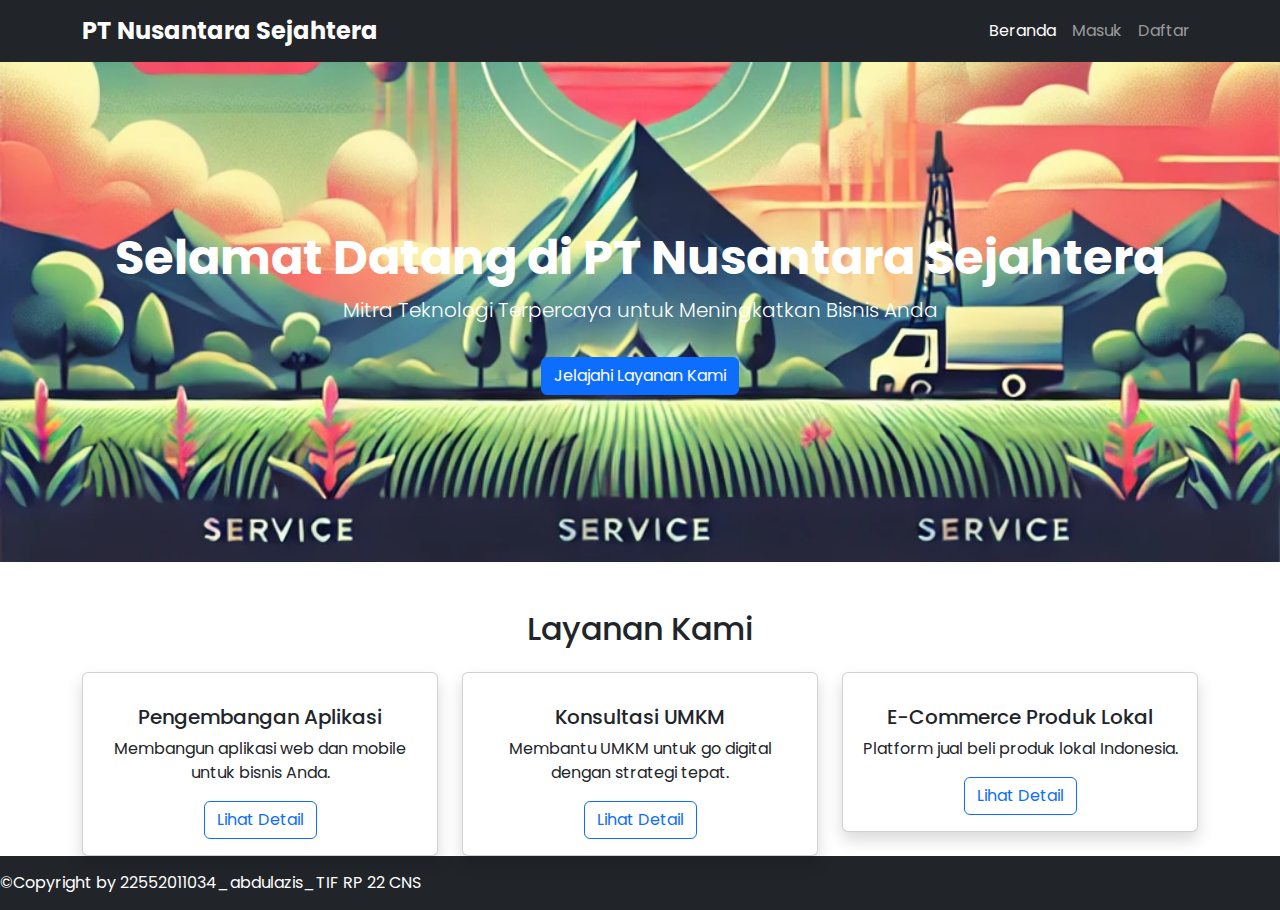
<file: index.html>
<!DOCTYPE html>
<html lang="id">
<head>
  <meta charset="UTF-8">
  <meta name="viewport" content="width=device-width, initial-scale=1.0">
  <title>PT Nusantara Sejahtera</title>
  <link href="https://cdn.jsdelivr.net/npm/bootstrap@5.3.0/dist/css/bootstrap.min.css" rel="stylesheet">
  <link href="https://fonts.googleapis.com/css2?family=Poppins:wght@300;400;600&display=swap" rel="stylesheet">
  <style>
    body {
      font-family: 'Poppins', sans-serif;
    }
    .hero {
      background: url('Gambar.webp') no-repeat center center/cover;
      height: 500px;
      color: white;
      display: flex;
      justify-content: center;
      align-items: center;
      text-align: center;
    }
    .hero h1 {
      font-size: 3rem;
      font-weight: bold;
    }
    .navbar-brand {
      font-weight: bold;
      font-size: 1.5rem;
    }
    .card:hover {
      transform: translateY(-10px);
      transition: 0.3s;
    }
    footer {
      background: #212529;
      color: white;
      padding: 15px 0;
    }
    .profile-info {
      margin-top: 20px;
    }
  </style>
  <script>
    // Cek login status saat halaman dimuat
    window.onload = function() {
      const loggedIn = localStorage.getItem("loggedIn");
      const username = localStorage.getItem("username");

      if (loggedIn) {
        // Menyembunyikan tombol login dan daftar, menampilkan tombol profil dan logout
        document.getElementById("loginSection").style.display = "none";
        document.getElementById("registerSection").style.display = "none";
        document.getElementById("profileSection").style.display = "inline-block";
        document.getElementById("logoutSection").style.display = "inline-block";
        document.getElementById("welcomeMessage").innerText = `Selamat datang, ${username}!`;
      } else {
        // Menyembunyikan tombol profil dan logout jika belum login
        document.getElementById("profileSection").style.display = "none";
        document.getElementById("logoutSection").style.display = "none";
      }
    }

    // Fungsi logout
    function logout() {
      localStorage.removeItem("loggedIn");
      localStorage.removeItem("username");
      window.location.href = "login.html"; // Arahkan ke halaman login setelah logout
    }
  </script>
</head>
<body>
  <!-- Navbar -->
  <nav class="navbar navbar-expand-lg navbar-dark bg-dark sticky-top">
    <div class="container">
      <a class="navbar-brand" href="#">PT Nusantara Sejahtera</a>
      <button class="navbar-toggler" type="button" data-bs-toggle="collapse" data-bs-target="#navbarNav" aria-controls="navbarNav" aria-expanded="false" aria-label="Toggle navigation">
        <span class="navbar-toggler-icon"></span>
      </button>
      <div class="collapse navbar-collapse" id="navbarNav">
        <ul class="navbar-nav ms-auto">
          <li class="nav-item"><a class="nav-link active" href="#">Beranda</a></li>
          <!-- Tombol Login dan Daftar hanya tampil jika belum login -->
          <li class="nav-item" id="loginSection"><a class="nav-link" href="login.html">Masuk</a></li>
          <li class="nav-item" id="registerSection"><a class="nav-link" href="register.html">Daftar</a></li>
          <!-- Tombol Profil dan Logout hanya tampil jika sudah login -->
          <li class="nav-item" id="profileSection" style="display: none;">
            <a class="nav-link" href="profile.html" id="welcomeMessage">Profil</a>
          </li>
          <li class="nav-item" id="logoutSection" style="display: none;">
            <a class="nav-link" href="javascript:void(0);" onclick="logout()">Keluar</a>
          </li>
        </ul>
      </div>
    </div>
  </nav>

  <!-- Hero Section -->
  <div class="hero">
    <div>
      <h1>Selamat Datang di PT Nusantara Sejahtera</h1>
      <p class="lead">Mitra Teknologi Terpercaya untuk Meningkatkan Bisnis Anda</p>
      <a href="#layanan" class="btn btn-primary mt-3">Jelajahi Layanan Kami</a>
    </div>
  </div>

  <!-- Layanan Section -->
  <div id="layanan" class="container mt-5">
    <h2 class="text-center mb-4">Layanan Kami</h2>
    <div class="row">
      <!-- Card 1 -->
      <div class="col-md-4">
        <div class="card text-center shadow">
          <div class="card-body">
            <div class="mb-3">
              <i class="bi bi-code-slash" style="font-size: 3rem; color: #007bff;"></i>
            </div>
            <h5 class="card-title">Pengembangan Aplikasi</h5>
            <p class="card-text">Membangun aplikasi web dan mobile untuk bisnis Anda.</p>
            <a href="detail.html" class="btn btn-outline-primary">Lihat Detail</a>
          </div>
        </div>
      </div>
      <!-- Card 2 -->
      <div class="col-md-4">
        <div class="card text-center shadow">
          <div class="card-body">
            <div class="mb-3">
              <i class="bi bi-people" style="font-size: 3rem; color: #007bff;"></i>
            </div>
            <h5 class="card-title">Konsultasi UMKM</h5>
            <p class="card-text">Membantu UMKM untuk go digital dengan strategi tepat.</p>
            <a href="detail2.html" class="btn btn-outline-primary">Lihat Detail</a>
          </div>
        </div>
      </div>
      <!-- Card 3 -->
      <div class="col-md-4">
        <div class="card text-center shadow">
          <div class="card-body">
            <div class="mb-3">
              <i class="bi bi-cart-fill" style="font-size: 3rem; color: #007bff;"></i>
            </div>
            <h5 class="card-title">E-Commerce Produk Lokal</h5>
            <p class="card-text">Platform jual beli produk lokal Indonesia.</p>
            <a href="detail3.html" class="btn btn-outline-primary">Lihat Detail</a>
          </div>
        </div>
      </div>
    </div>
  </div>

  <!-- Footer -->
  <footer>
    ©Copyright by 22552011034_abdulazis_TIF RP 22 CNS
  </footer>

  <script src="https://cdn.jsdelivr.net/npm/bootstrap@5.3.0/dist/js/bootstrap.bundle.min.js"></script>
</body>
</html>
</file>
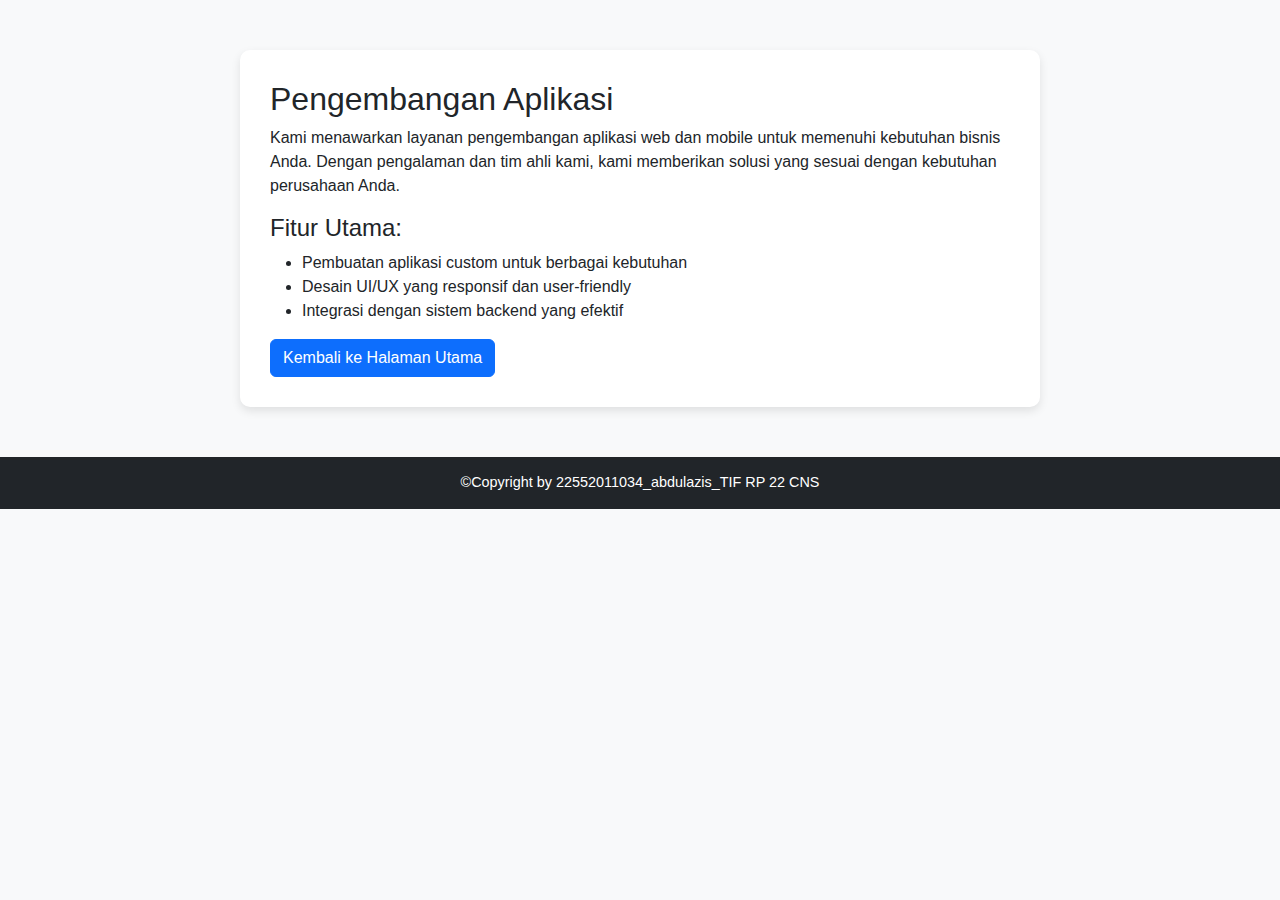
<file: detail.html>
<!DOCTYPE html>
<html lang="id">
<head>
  <meta charset="UTF-8">
  <meta name="viewport" content="width=device-width, initial-scale=1.0">
  <title>Detail Pengembangan Aplikasi - PT Nusantara Sejahtera</title>
  <link href="https://cdn.jsdelivr.net/npm/bootstrap@5.3.0/dist/css/bootstrap.min.css" rel="stylesheet">
  <style>
    body {
      font-family: 'Poppins', sans-serif;
      background-color: #f8f9fa;
    }
    .detail-container {
      max-width: 800px;
      margin: 50px auto;
      padding: 30px;
      border-radius: 10px;
      background: white;
      box-shadow: 0 4px 10px rgba(0, 0, 0, 0.1);
    }
    footer {
      background-color: #212529;
      color: white;
      padding: 15px 0;
      text-align: center;
      font-size: 0.9rem;
    }
  </style>
</head>
<body>

  <!-- Detail Pengembangan Aplikasi -->
  <div class="detail-container">
    <h2>Pengembangan Aplikasi</h2>
    <p>
      Kami menawarkan layanan pengembangan aplikasi web dan mobile untuk memenuhi kebutuhan bisnis Anda. Dengan pengalaman dan tim ahli kami, kami memberikan solusi yang sesuai dengan kebutuhan perusahaan Anda.
    </p>
    <h4>Fitur Utama:</h4>
    <ul>
      <li>Pembuatan aplikasi custom untuk berbagai kebutuhan</li>
      <li>Desain UI/UX yang responsif dan user-friendly</li>
      <li>Integrasi dengan sistem backend yang efektif</li>
    </ul>
    <a href="index.html" class="btn btn-primary">Kembali ke Halaman Utama</a>
  </div>

  <footer>
    ©Copyright by 22552011034_abdulazis_TIF RP 22 CNS
  </footer>

</body>
</html>
</file>
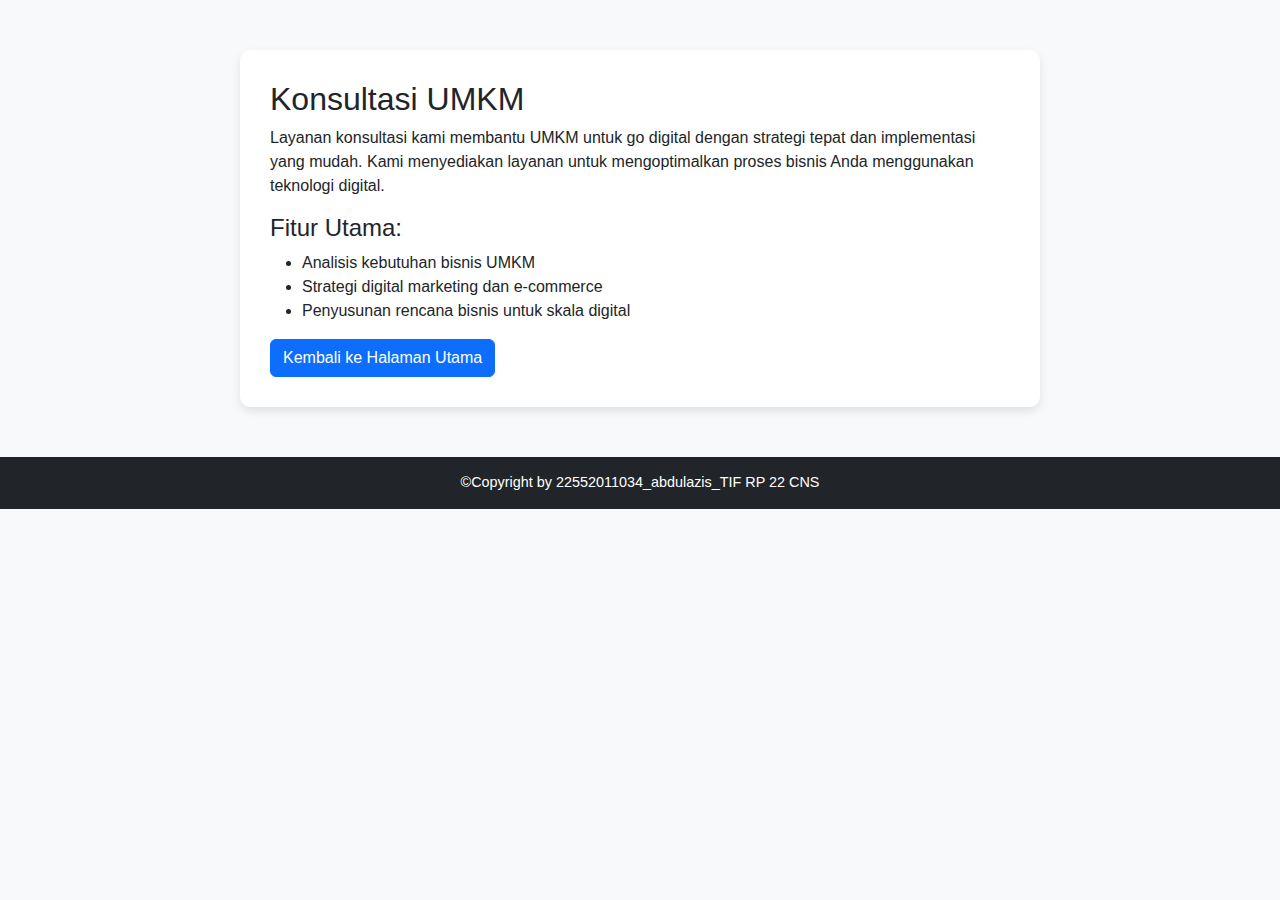
<file: detail2.html>
<!DOCTYPE html>
<html lang="id">
<head>
  <meta charset="UTF-8">
  <meta name="viewport" content="width=device-width, initial-scale=1.0">
  <title>Detail Konsultasi UMKM - PT Nusantara Sejahtera</title>
  <link href="https://cdn.jsdelivr.net/npm/bootstrap@5.3.0/dist/css/bootstrap.min.css" rel="stylesheet">
  <style>
    body {
      font-family: 'Poppins', sans-serif;
      background-color: #f8f9fa;
    }
    .detail-container {
      max-width: 800px;
      margin: 50px auto;
      padding: 30px;
      border-radius: 10px;
      background: white;
      box-shadow: 0 4px 10px rgba(0, 0, 0, 0.1);
    }
    footer {
      background-color: #212529;
      color: white;
      padding: 15px 0;
      text-align: center;
      font-size: 0.9rem;
    }
  </style>
</head>
<body>

  <!-- Detail Konsultasi UMKM -->
  <div class="detail-container">
    <h2>Konsultasi UMKM</h2>
    <p>
      Layanan konsultasi kami membantu UMKM untuk go digital dengan strategi tepat dan implementasi yang mudah. Kami menyediakan layanan untuk mengoptimalkan proses bisnis Anda menggunakan teknologi digital.
    </p>
    <h4>Fitur Utama:</h4>
    <ul>
      <li>Analisis kebutuhan bisnis UMKM</li>
      <li>Strategi digital marketing dan e-commerce</li>
      <li>Penyusunan rencana bisnis untuk skala digital</li>
    </ul>
    <a href="index.html" class="btn btn-primary">Kembali ke Halaman Utama</a>
  </div>

  <footer>
    ©Copyright by 22552011034_abdulazis_TIF RP 22 CNS
  </footer>

</body>
</html>
</file>
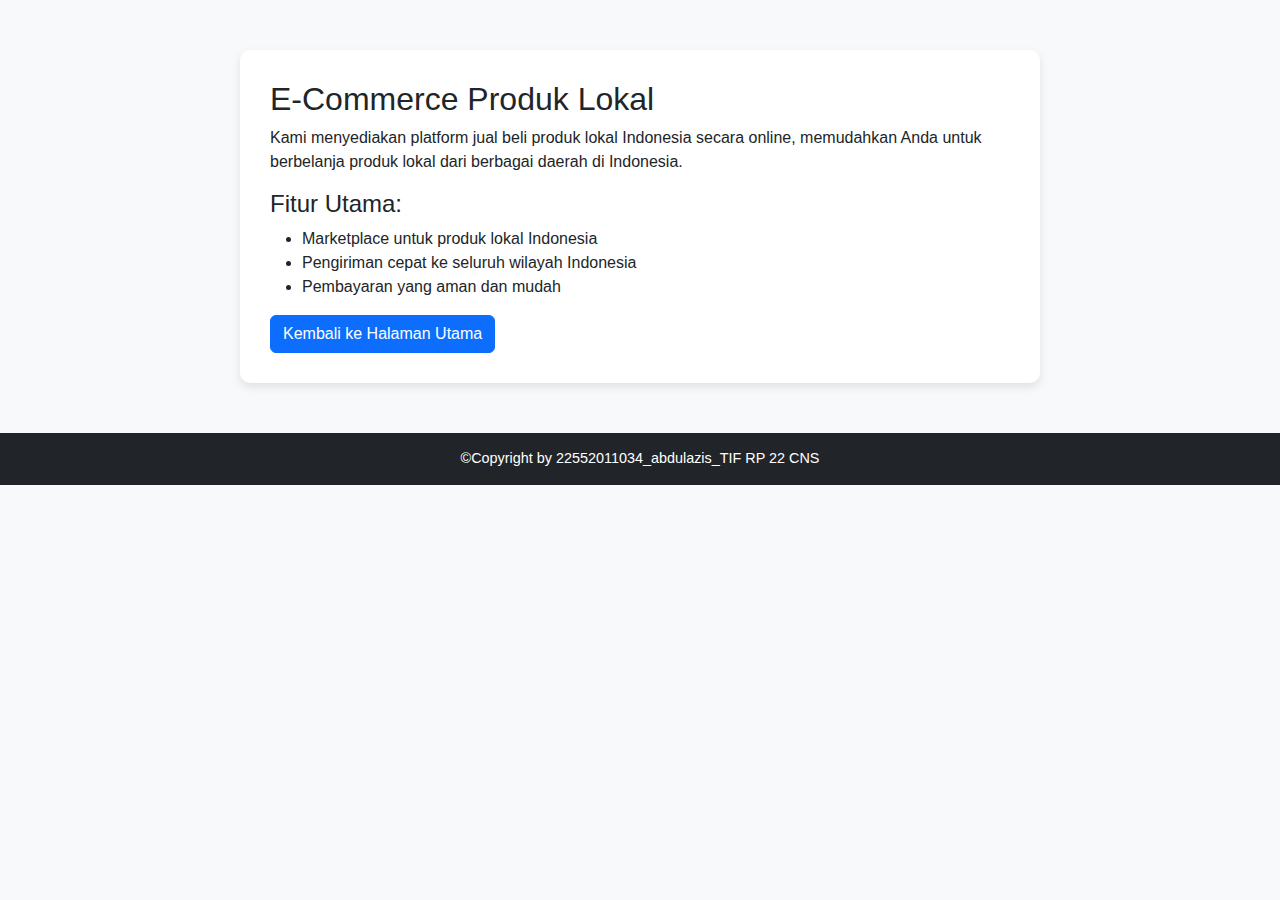
<file: detail3.html>
<!DOCTYPE html>
<html lang="id">
<head>
  <meta charset="UTF-8">
  <meta name="viewport" content="width=device-width, initial-scale=1.0">
  <title>Detail E-Commerce Produk Lokal - PT Nusantara Sejahtera</title>
  <link href="https://cdn.jsdelivr.net/npm/bootstrap@5.3.0/dist/css/bootstrap.min.css" rel="stylesheet">
  <style>
    body {
      font-family: 'Poppins', sans-serif;
      background-color: #f8f9fa;
    }
    .detail-container {
      max-width: 800px;
      margin: 50px auto;
      padding: 30px;
      border-radius: 10px;
      background: white;
      box-shadow: 0 4px 10px rgba(0, 0, 0, 0.1);
    }
    footer {
      background-color: #212529;
      color: white;
      padding: 15px 0;
      text-align: center;
      font-size: 0.9rem;
    }
  </style>
</head>
<body>

  <!-- Detail E-Commerce Produk Lokal -->
  <div class="detail-container">
    <h2>E-Commerce Produk Lokal</h2>
    <p>
      Kami menyediakan platform jual beli produk lokal Indonesia secara online, memudahkan Anda untuk berbelanja produk lokal dari berbagai daerah di Indonesia.
    </p>
    <h4>Fitur Utama:</h4>
    <ul>
      <li>Marketplace untuk produk lokal Indonesia</li>
      <li>Pengiriman cepat ke seluruh wilayah Indonesia</li>
      <li>Pembayaran yang aman dan mudah</li>
    </ul>
    <a href="index.html" class="btn btn-primary">Kembali ke Halaman Utama</a>
  </div>

  <footer>
    ©Copyright by 22552011034_abdulazis_TIF RP 22 CNS
  </footer>

</body>
</html>
</file>
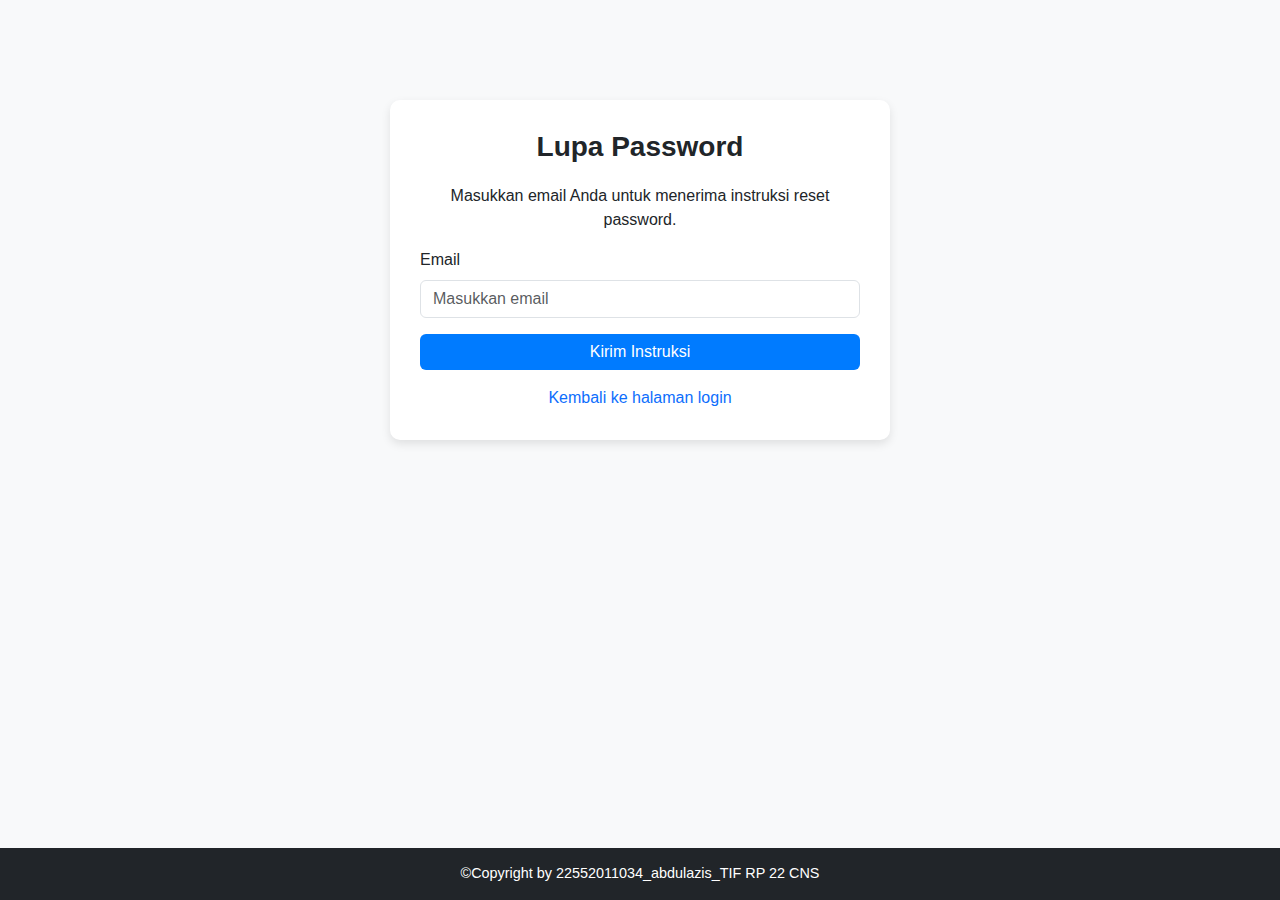
<file: forgot-password.html>
<!DOCTYPE html>
<html lang="id">
<head>
  <meta charset="UTF-8">
  <meta name="viewport" content="width=device-width, initial-scale=1.0">
  <title>Lupa Password - PT Nusantara Sejahtera</title>
  <link href="https://cdn.jsdelivr.net/npm/bootstrap@5.3.0/dist/css/bootstrap.min.css" rel="stylesheet">
  <style>
    body {
      font-family: 'Poppins', sans-serif;
      background-color: #f8f9fa;
    }
    .forgot-password-container {
      max-width: 500px;
      margin: 100px auto;
      padding: 30px;
      border-radius: 10px;
      background: white;
      box-shadow: 0 4px 10px rgba(0, 0, 0, 0.1);
    }
    .forgot-password-container h3 {
      text-align: center;
      margin-bottom: 20px;
      font-weight: bold;
    }
    .btn-submit {
      background: #007bff;
      color: white;
      border: none;
    }
    .btn-submit:hover {
      background: #0056b3;
    }
    footer {
      background-color: #212529;
      color: white;
      padding: 15px 0;
      text-align: center;
      font-size: 0.9rem;
      position: fixed;
      width: 100%;
      bottom: 0;
    }
  </style>
</head>
<body>

  <!-- Halaman Lupa Password -->
  <div class="forgot-password-container">
    <h3>Lupa Password</h3>
    <p class="text-center">Masukkan email Anda untuk menerima instruksi reset password.</p>
    
    <form id="forgotPasswordForm" onsubmit="return validateEmail()">
      <div class="mb-3">
        <label for="email" class="form-label">Email</label>
        <input type="email" class="form-control" id="email" placeholder="Masukkan email" required>
      </div>
      <button type="submit" class="btn btn-submit w-100">Kirim Instruksi</button>
    </form>

    <div class="text-center mt-3">
      <a href="login.html" class="text-decoration-none">Kembali ke halaman login</a>
    </div>
  </div>

  <footer>
    ©Copyright by 22552011034_abdulazis_TIF RP 22 CNS
  </footer>

  <script>
    function validateEmail() {
      const email = document.getElementById('email').value;
      const emailPattern = /^[a-zA-Z0-9._-]+@[a-zA-Z0-9.-]+\.[a-zA-Z]{2,6}$/;
      
      // Validasi format email
      if (!emailPattern.test(email)) {
        alert("Masukkan email yang valid!");
        return false;
      }
      
      // Tampilkan pesan sukses
      alert("Instruksi reset password telah dikirim ke email Anda.");
      
      // Redirect ke halaman login setelah mengirim email
      window.location.href = "login.html"; 
      return false; // Mencegah form dari pengiriman aktual
    }
  </script>

</body>
</html>
</file>
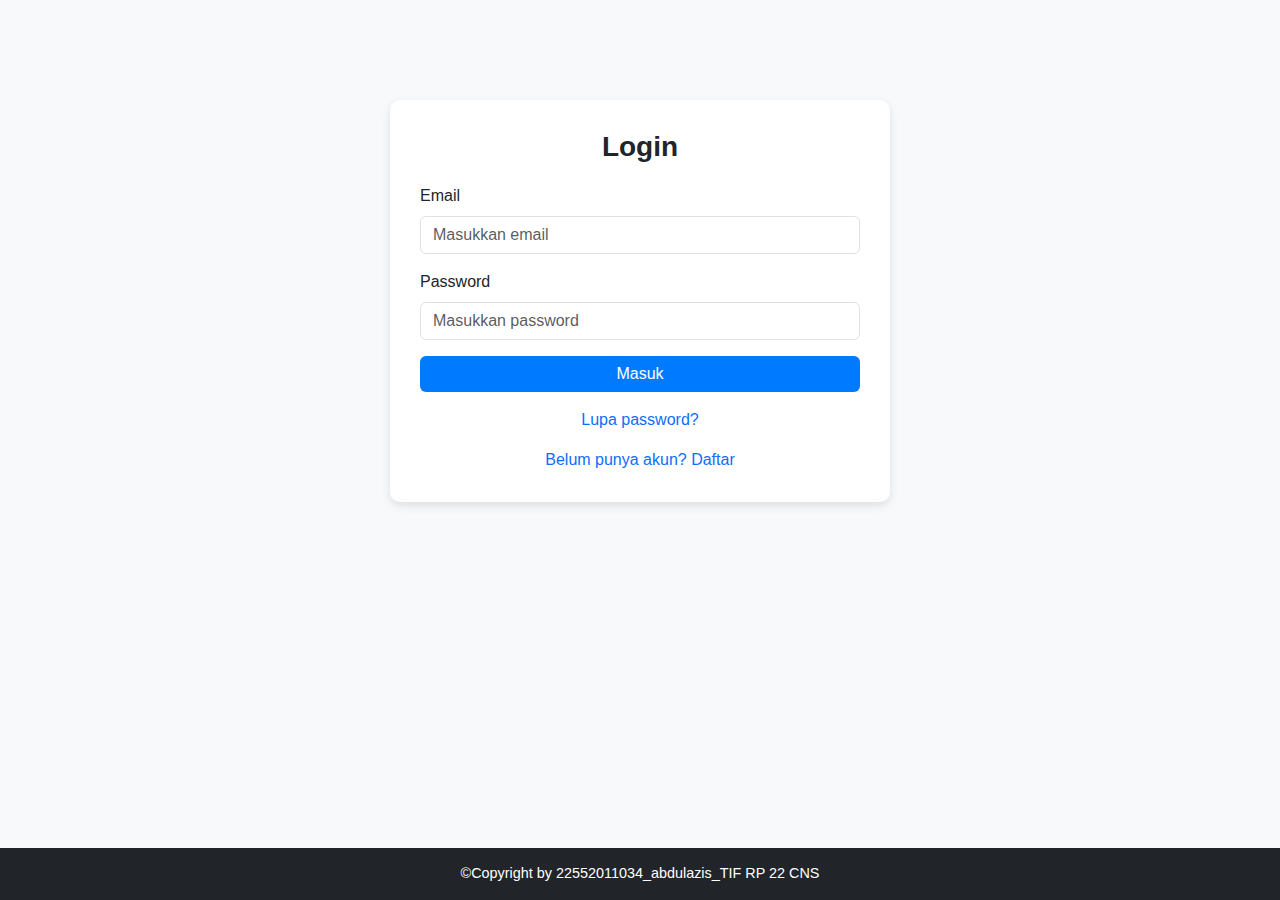
<file: login.html>
<!DOCTYPE html>
<html lang="id">
<head>
  <meta charset="UTF-8">
  <meta name="viewport" content="width=device-width, initial-scale=1.0">
  <title>Login - PT Nusantara Sejahtera</title>
  <link href="https://cdn.jsdelivr.net/npm/bootstrap@5.3.0/dist/css/bootstrap.min.css" rel="stylesheet">
  <style>
    body {
      font-family: 'Poppins', sans-serif;
      background-color: #f8f9fa;
    }
    .login-container {
      max-width: 500px;
      margin: 100px auto;
      padding: 30px;
      border-radius: 10px;
      background: white;
      box-shadow: 0 4px 10px rgba(0, 0, 0, 0.1);
    }
    .login-container h3 {
      text-align: center;
      margin-bottom: 20px;
      font-weight: bold;
    }
    .btn-login {
      background: #007bff;
      color: white;
      border: none;
    }
    .btn-login:hover {
      background: #0056b3;
    }
    footer {
      background-color: #212529;
      color: white;
      padding: 15px 0;
      text-align: center;
      font-size: 0.9rem;
      position: fixed;
      width: 100%;
      bottom: 0;
    }
  </style>
</head>
<body>

  <!-- Halaman Login -->
  <div class="login-container">
    <h3>Login</h3>
    <form id="loginForm" onsubmit="return validateLogin()">
      <div class="mb-3">
        <label for="email" class="form-label">Email</label>
        <input type="email" class="form-control" id="email" placeholder="Masukkan email" required>
      </div>
      <div class="mb-3">
        <label for="password" class="form-label">Password</label>
        <input type="password" class="form-control" id="password" placeholder="Masukkan password" required>
      </div>
      <button type="submit" class="btn btn-login w-100">Masuk</button>
    </form>

    <div class="text-center mt-3">
      <a href="forgot-password.html" class="text-decoration-none">Lupa password?</a>
    </div>
    <div class="text-center mt-3">
      <a href="register.html" class="text-decoration-none">Belum punya akun? Daftar</a>
    </div>
  </div>

  <footer>
    ©Copyright by 22552011034_abdulazis_TIF RP 22 CNS
  </footer>

  <script>
    // Fungsi untuk validasi login
    function validateLogin() {
      const email = document.getElementById('email').value;
      const password = document.getElementById('password').value;
      
      // Validasi format email
      const emailPattern = /^[a-zA-Z0-9._-]+@[a-zA-Z0-9.-]+\.[a-zA-Z]{2,6}$/;
      if (!emailPattern.test(email)) {
        alert("Masukkan email yang valid!");
        return false;
      }

      // Validasi password (misal panjang password minimal 6 karakter)
      if (password.length < 6) {
        alert("Password harus memiliki minimal 6 karakter!");
        return false;
      }

      // Ambil data dari localStorage untuk verifikasi login
      const storedEmail = localStorage.getItem('userEmail');
      const storedPassword = localStorage.getItem('userPassword');

      // Verifikasi login dengan data yang disimpan
      if (email === storedEmail && password === storedPassword) {
        // Setel status login di localStorage
        localStorage.setItem("loggedIn", "true");
        // Arahkan pengguna ke halaman utama setelah login berhasil
        window.location.href = "index.html"; // Ganti dengan halaman yang sesuai
      } else {
        // Jika login gagal
        alert("Email atau Password salah.");
      }
      
      return false; // Mencegah form untuk dikirim
    }
  </script>

</body>
</html>
</file>
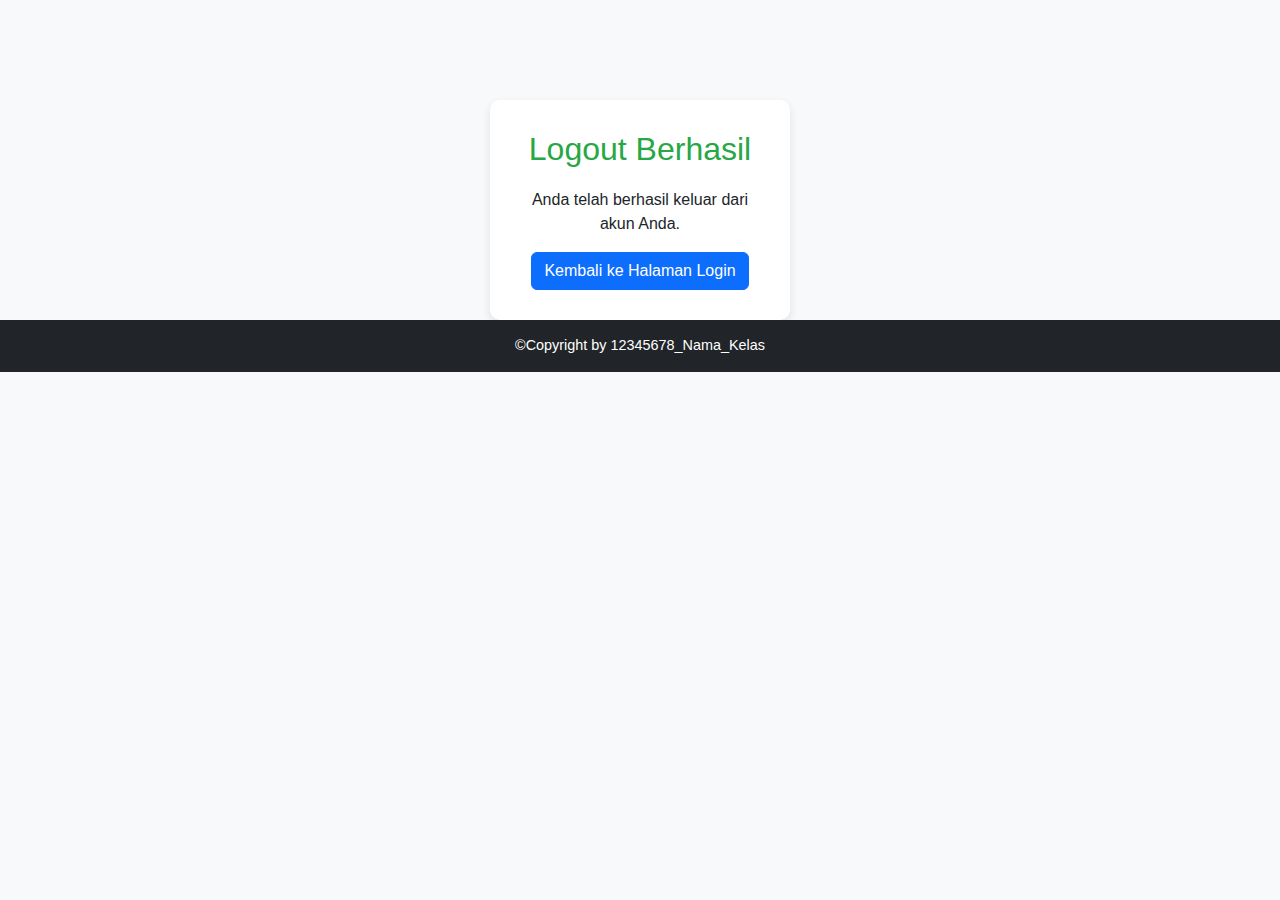
<file: logout.html>
<!DOCTYPE html>
<html lang="id">
<head>
  <meta charset="UTF-8">
  <meta name="viewport" content="width=device-width, initial-scale=1.0">
  <title>Logout - PT Nusantara Sejahtera</title>
  <link href="https://cdn.jsdelivr.net/npm/bootstrap@5.3.0/dist/css/bootstrap.min.css" rel="stylesheet">
  <style>
    body {
      font-family: 'Poppins', sans-serif;
      background-color: #f8f9fa;
      text-align: center;
      padding: 100px 0;
    }
    .logout-container {
      padding: 30px;
      border-radius: 10px;
      background: white;
      box-shadow: 0 4px 10px rgba(0, 0, 0, 0.1);
      width: 300px;
      margin: 0 auto;
    }
    .logout-container h2 {
      font-size: 2rem;
      margin-bottom: 20px;
      color: #28a745;
    }
    footer {
      background-color: #212529;
      color: white;
      padding: 15px 0;
      text-align: center;
      font-size: 0.9rem;
    }
  </style>
</head>
<body>

  <!-- Halaman Logout -->
  <div class="logout-container">
    <h2>Logout Berhasil</h2>
    <p>Anda telah berhasil keluar dari akun Anda.</p>
    <a href="login.html" class="btn btn-primary">Kembali ke Halaman Login</a>
  </div>

  <footer>
    ©Copyright by 12345678_Nama_Kelas
  </footer>

</body>
</html>
</file>
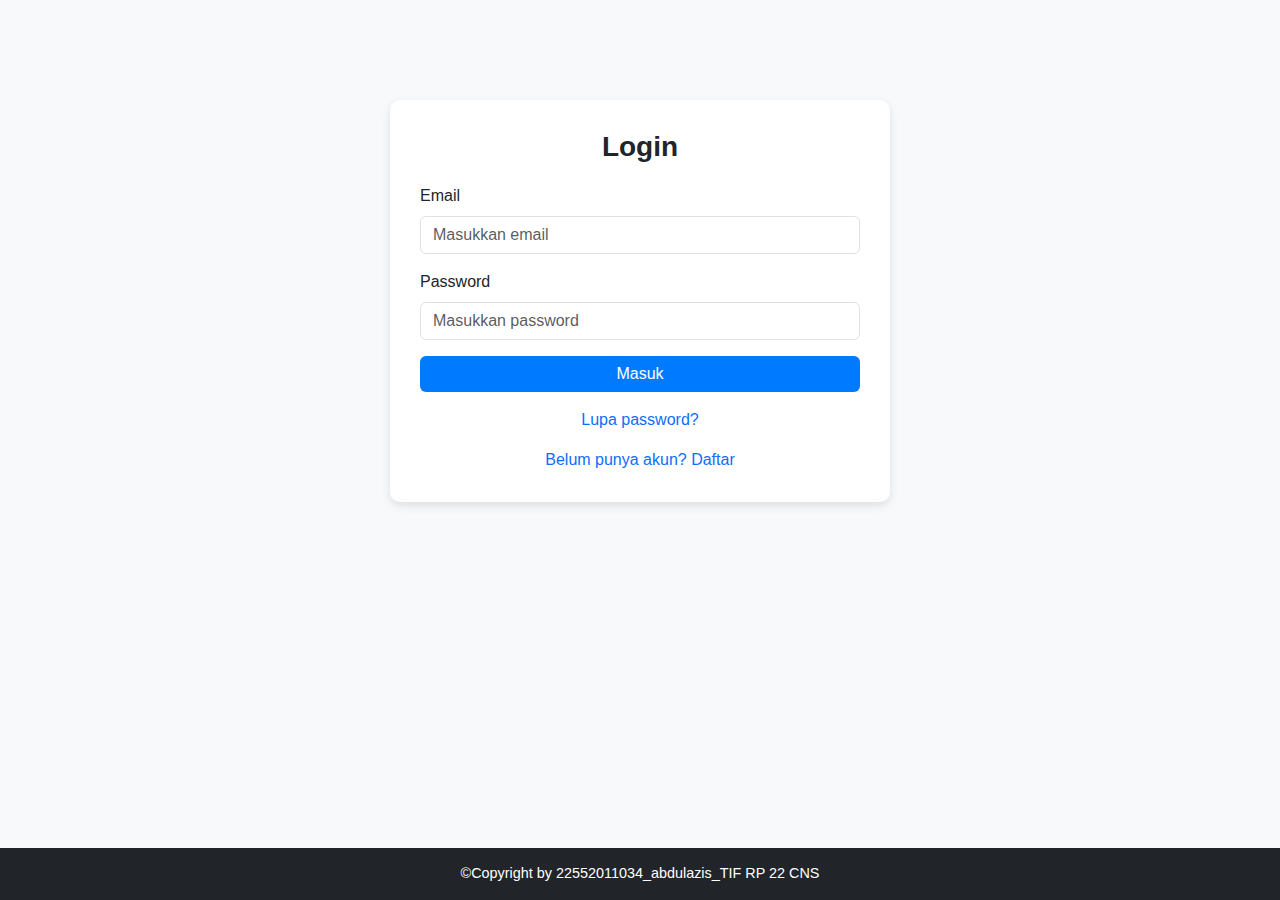
<file: profile.html>
<!DOCTYPE html>
<html lang="id">
<head>
  <meta charset="UTF-8">
  <meta name="viewport" content="width=device-width, initial-scale=1.0">
  <title>Profil - PT Nusantara Sejahtera</title>
  <link href="https://cdn.jsdelivr.net/npm/bootstrap@5.3.0/dist/css/bootstrap.min.css" rel="stylesheet">
  <link href="https://fonts.googleapis.com/css2?family=Poppins:wght@300;400;600&display=swap" rel="stylesheet">
  <style>
    body {
      font-family: 'Poppins', sans-serif;
    }
    .profile-container {
      max-width: 600px;
      margin: 50px auto;
      padding: 30px;
      border-radius: 10px;
      background: white;
      box-shadow: 0 4px 10px rgba(0, 0, 0, 0.1);
    }
    .profile-container h3 {
      text-align: center;
      margin-bottom: 30px;
      font-weight: bold;
    }
    .btn-profile {
      background: #007bff;
      color: white;
      border: none;
    }
    .btn-profile:hover {
      background: #0056b3;
    }
    footer {
      background: #212529;
      color: white;
      padding: 15px 0;
      text-align: center;
    }
  </style>
  <script>
    // Cek status login saat halaman dimuat
    window.onload = function() {
      const loggedIn = localStorage.getItem("loggedIn");
      const username = localStorage.getItem("userUsername");
      const email = localStorage.getItem("userEmail");

      if (!loggedIn) {
        // Jika belum login, arahkan ke halaman login
        window.location.href = "login.html";
      } else {
        // Tampilkan informasi pengguna
        document.getElementById("username").innerText = username;
        document.getElementById("email").innerText = email;
      }
    }

    // Fungsi logout
    function logout() {
      localStorage.removeItem("loggedIn");
      localStorage.removeItem("userUsername");
      localStorage.removeItem("userEmail");
      window.location.href = "login.html"; // Arahkan ke halaman login setelah logout
    }

    // Fungsi edit profil (jika ada)
    function editProfile() {
      alert("Fitur edit profil akan datang segera.");
    }
  </script>
</head>
<body>

  <div class="profile-container">
    <h3>Profil Pengguna</h3>

    <div class="mb-3">
      <label for="username" class="form-label">Username</label>
      <p id="username">Loading...</p>
    </div>
    <div class="mb-3">
      <label for="email" class="form-label">Email</label>
      <p id="email">user@example.com</p>
    </div>

    <!-- Tombol Edit Profil (Jika ingin dikembangkan di masa depan) -->
    <div class="mb-3">
      <button class="btn btn-outline-primary w-100" onclick="editProfile()">Edit Profil</button>
    </div>

    <!-- Tombol Logout -->
    <div class="mb-3">
      <button class="btn btn-profile w-100" onclick="logout()">Keluar</button>
    </div>
  </div>

  <footer>
    ©Copyright by 22552011034_abdulazis_TIF RP 22 CNS
  </footer>

  <script src="https://cdn.jsdelivr.net/npm/bootstrap@5.3.0/dist/js/bootstrap.bundle.min.js"></script>
</body>
</html>
</file>
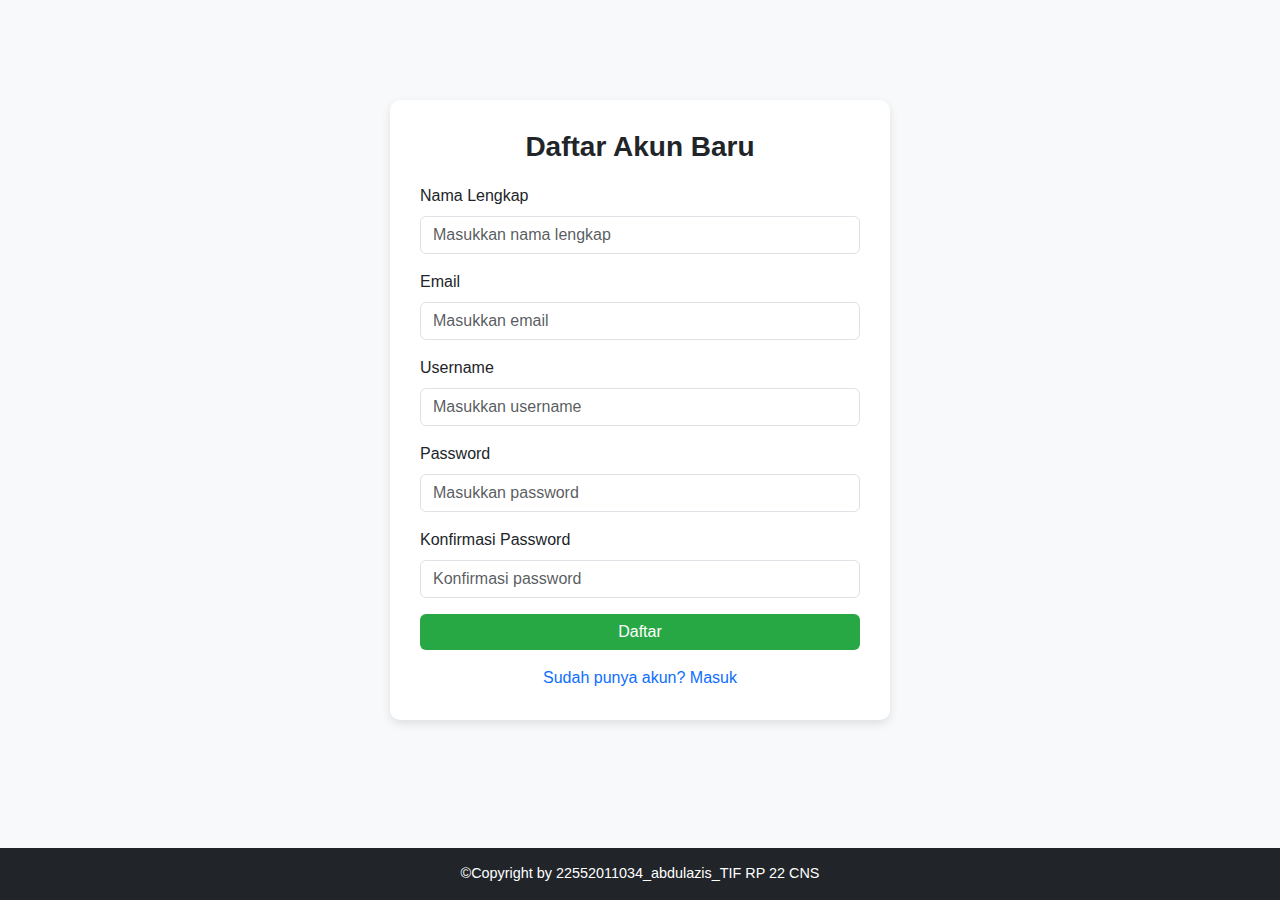
<file: register.html>
<!DOCTYPE html>
<html lang="id">
<head>
  <meta charset="UTF-8">
  <meta name="viewport" content="width=device-width, initial-scale=1.0">
  <title>Registrasi - PT Nusantara Sejahtera</title>
  <link href="https://cdn.jsdelivr.net/npm/bootstrap@5.3.0/dist/css/bootstrap.min.css" rel="stylesheet">
  <style>
    body {
      font-family: 'Poppins', sans-serif;
      background-color: #f8f9fa;
    }
    .register-container {
      max-width: 500px;
      margin: 100px auto;
      padding: 30px;
      border-radius: 10px;
      background: white;
      box-shadow: 0 4px 10px rgba(0, 0, 0, 0.1);
    }
    .register-container h3 {
      text-align: center;
      margin-bottom: 20px;
      font-weight: bold;
    }
    .btn-register {
      background: #28a745;
      color: white;
      border: none;
    }
    .btn-register:hover {
      background: #218838;
    }
    footer {
      background-color: #212529;
      color: white;
      padding: 15px 0;
      text-align: center;
      font-size: 0.9rem;
      position: fixed;
      width: 100%;
      bottom: 0;
    }
  </style>
</head>
<body>

  <!-- Halaman Registrasi -->
  <div class="register-container">
    <h3>Daftar Akun Baru</h3>
    <form id="registerForm" onsubmit="return validateForm()">
      <div class="mb-3">
        <label for="fullname" class="form-label">Nama Lengkap</label>
        <input type="text" class="form-control" id="fullname" placeholder="Masukkan nama lengkap" required>
      </div>
      <div class="mb-3">
        <label for="email" class="form-label">Email</label>
        <input type="email" class="form-control" id="email" placeholder="Masukkan email" required>
      </div>
      <div class="mb-3">
        <label for="username" class="form-label">Username</label>
        <input type="text" class="form-control" id="username" placeholder="Masukkan username" required>
      </div>
      <div class="mb-3">
        <label for="password" class="form-label">Password</label>
        <input type="password" class="form-control" id="password" placeholder="Masukkan password" required>
      </div>
      <div class="mb-3">
        <label for="confirmPassword" class="form-label">Konfirmasi Password</label>
        <input type="password" class="form-control" id="confirmPassword" placeholder="Konfirmasi password" required>
      </div>
      <button type="submit" class="btn btn-register w-100">Daftar</button>
    </form>
    <div class="text-center mt-3">
      <a href="login.html" class="text-decoration-none">Sudah punya akun? Masuk</a>
    </div>
  </div>

  <footer>
    ©Copyright by 22552011034_abdulazis_TIF RP 22 CNS
  </footer>

  <script>
    function validateForm() {
      const fullname = document.getElementById('fullname').value;
      const email = document.getElementById('email').value;
      const username = document.getElementById('username').value;
      const password = document.getElementById('password').value;
      const confirmPassword = document.getElementById('confirmPassword').value;

      // Validasi form untuk memastikan kolom tidak kosong
      if (fullname === "" || email === "" || username === "" || password === "" || confirmPassword === "") {
        alert("Semua kolom harus diisi!");
        return false;
      }

      // Validasi email
      const emailPattern = /^[a-zA-Z0-9._-]+@[a-zA-Z0-9.-]+\.[a-zA-Z]{2,6}$/;
      if (!emailPattern.test(email)) {
        alert("Masukkan email yang valid!");
        return false;
      }

      // Validasi password dan konfirmasi password
      if (password !== confirmPassword) {
        alert("Password dan Konfirmasi Password tidak cocok!");
        return false;
      }

      if (password.length < 6) {
        alert("Password harus memiliki minimal 6 karakter!");
        return false;
      }

      // Simpan data pengguna ke localStorage
      localStorage.setItem('userFullname', fullname);
      localStorage.setItem('userEmail', email);
      localStorage.setItem('userUsername', username);
      localStorage.setItem('userPassword', password);

      // Jika validasi berhasil, alihkan ke halaman login
      alert("Registrasi berhasil! Silakan masuk.");
      window.location.href = "login.html"; // Redirect ke halaman login
      return false; // Mencegah form untuk dikirim
    }
  </script>

</body>
</html>
</file>
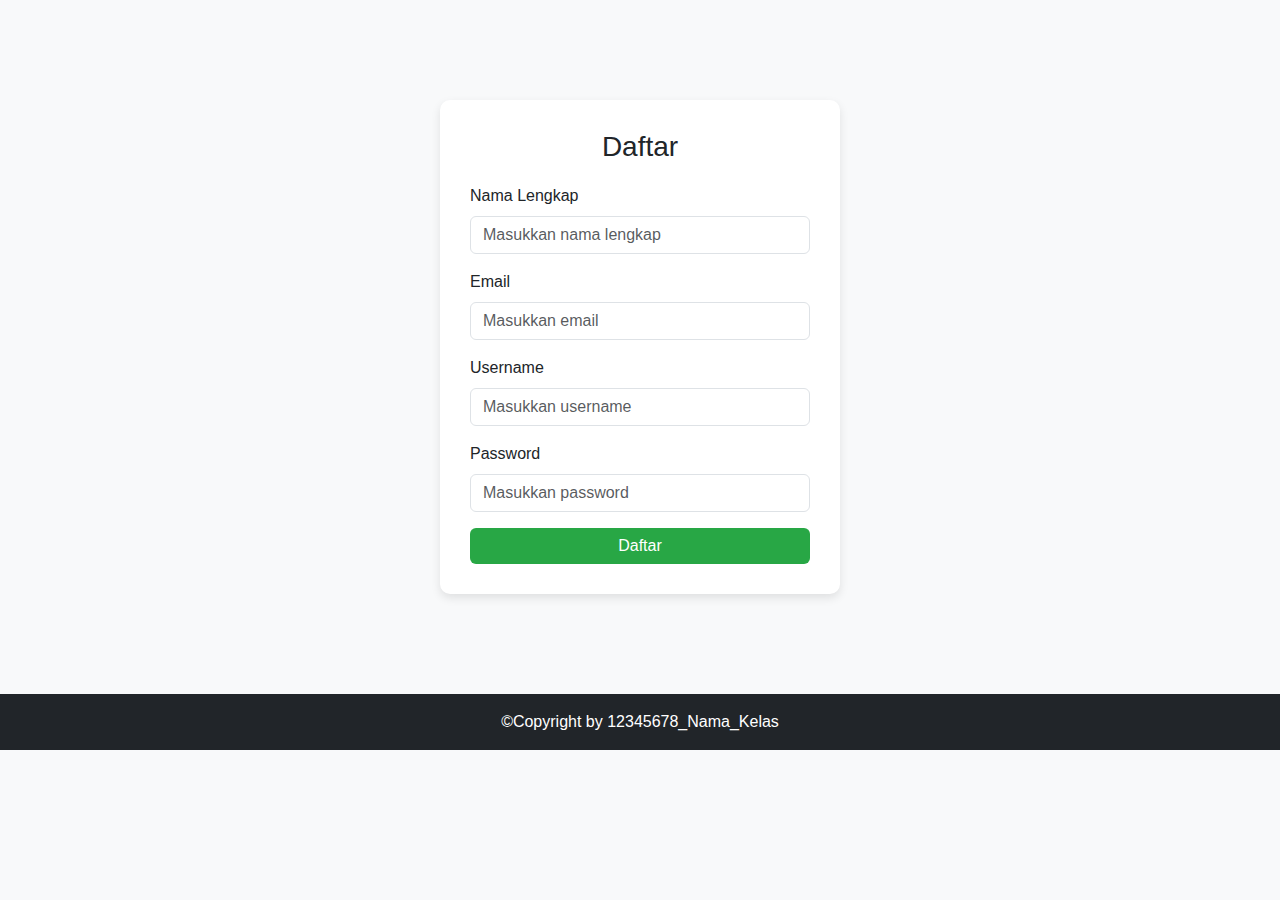
<file: registrasi.html>
<!DOCTYPE html>
<html lang="id">
<head>
  <meta charset="UTF-8">
  <meta name="viewport" content="width=device-width, initial-scale=1.0">
  <title>Registrasi - PT Nusantara Sejahtera</title>
  <link href="https://cdn.jsdelivr.net/npm/bootstrap@5.3.0/dist/css/bootstrap.min.css" rel="stylesheet">
  <style>
    body {
      font-family: 'Poppins', sans-serif;
      background-color: #f8f9fa;
    }
    .register-container {
      max-width: 400px;
      margin: 100px auto;
      padding: 30px;
      border-radius: 10px;
      background: white;
      box-shadow: 0 4px 10px rgba(0, 0, 0, 0.1);
    }
    .register-container h3 {
      text-align: center;
      margin-bottom: 20px;
    }
    .btn-register {
      background: #28a745;
      color: white;
      border: none;
    }
    .btn-register:hover {
      background: #218838;
    }
  </style>
</head>
<body>
  <!-- Halaman Registrasi -->
  <div class="register-container">
    <h3>Daftar</h3>
    <form>
      <div class="mb-3">
        <label for="fullname" class="form-label">Nama Lengkap</label>
        <input type="text" class="form-control" id="fullname" placeholder="Masukkan nama lengkap" required>
      </div>
      <div class="mb-3">
        <label for="email" class="form-label">Email</label>
        <input type="email" class="form-control" id="email" placeholder="Masukkan email" required>
      </div>
      <div class="mb-3">
        <label for="username" class="form-label">Username</label>
        <input type="text" class="form-control" id="username" placeholder="Masukkan username" required>
      </div>
      <div class="mb-3">
        <label for="password" class="form-label">Password</label>
        <input type="password" class="form-control" id="password" placeholder="Masukkan password" required>
      </div>
      <button type="submit" class="btn btn-register w-100">Daftar</button>
    </form>
  </div>

  <footer class="bg-dark text-white text-center py-3 mt-5">
    ©Copyright by 12345678_Nama_Kelas
  </footer>
</body>
</html>
</file>
